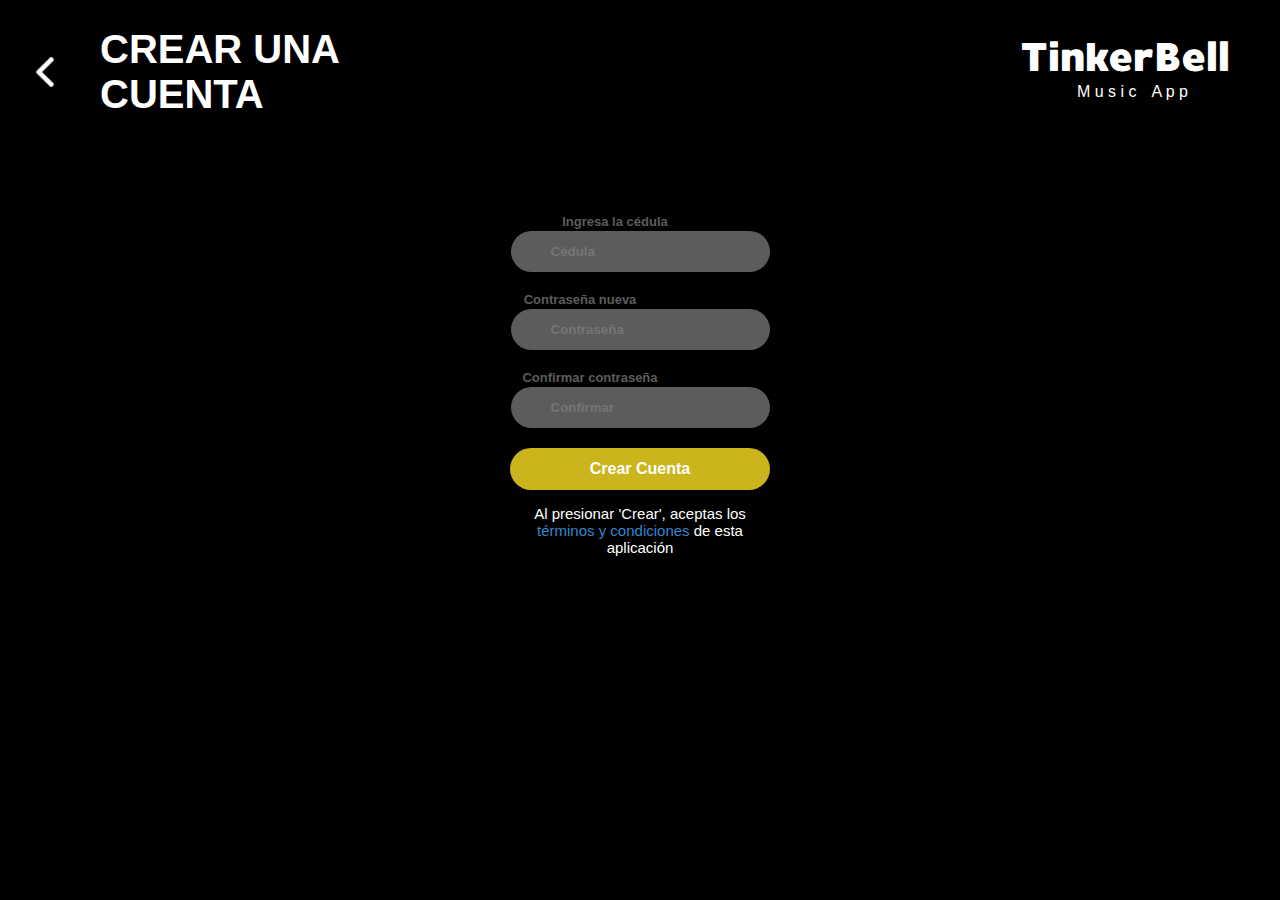
<file: CoderEnterprise/CoderEnterprise/Formulario/src/index.html>
<!DOCTYPE html>
<html lang="en">

<head>
    <meta charset="UTF-8">
    <meta name="viewport" content="width=device-width, initial-scale=1.0">
    <link rel="stylesheet" href="estilo.css">
    <title>Document</title>
</head>

<body>
    <article id="contenedor2">
        <header id="encabezado">
            <a href="/CoderEnterprise/Landing/src/index.html" id="flecha">
                <img src="../img/flecha.png" alt="flecha" >
            </a >
            <div id="cuenta">
                <h1>CREAR UNA <br> CUENTA</h1>
            </div>
            <div id="inicio">
                <h2>TinkerBell</h2>
                <div>
                    <p>M u s i c</p>
                    <p>A p p</p>
                </div>
            </div>
        </header>
        <form action="/CoderEnterprise/Conexion/INSERT-Formulario.php" method="POST" id="formulario">
            <div class="texts">
                <p id="cedula">Ingresa la cédula</p>
                <input type="text" placeholder="Cédula" name="CI" required>
            </div>
            <div class="texts">
                <p id="contraseña">Contraseña nueva</p>
                <input type="password" placeholder="Contraseña" name="contraseña" required>
            </div>
            <div class="texts">
                <p id="confirmar">Confirmar contraseña</p>
                <input type="password" placeholder="Confirmar" name="contraseña2" required>
            </div>
            <div id="boton">
                <button>Crear Cuenta</button>
            </div>
            <div id="terminos">
                <p>Al presionar 'Crear', aceptas los <a href="">términos y condiciones</a> de esta aplicación</p>
            </div>
        </form>
    </article>
</body>

</html>
</file>
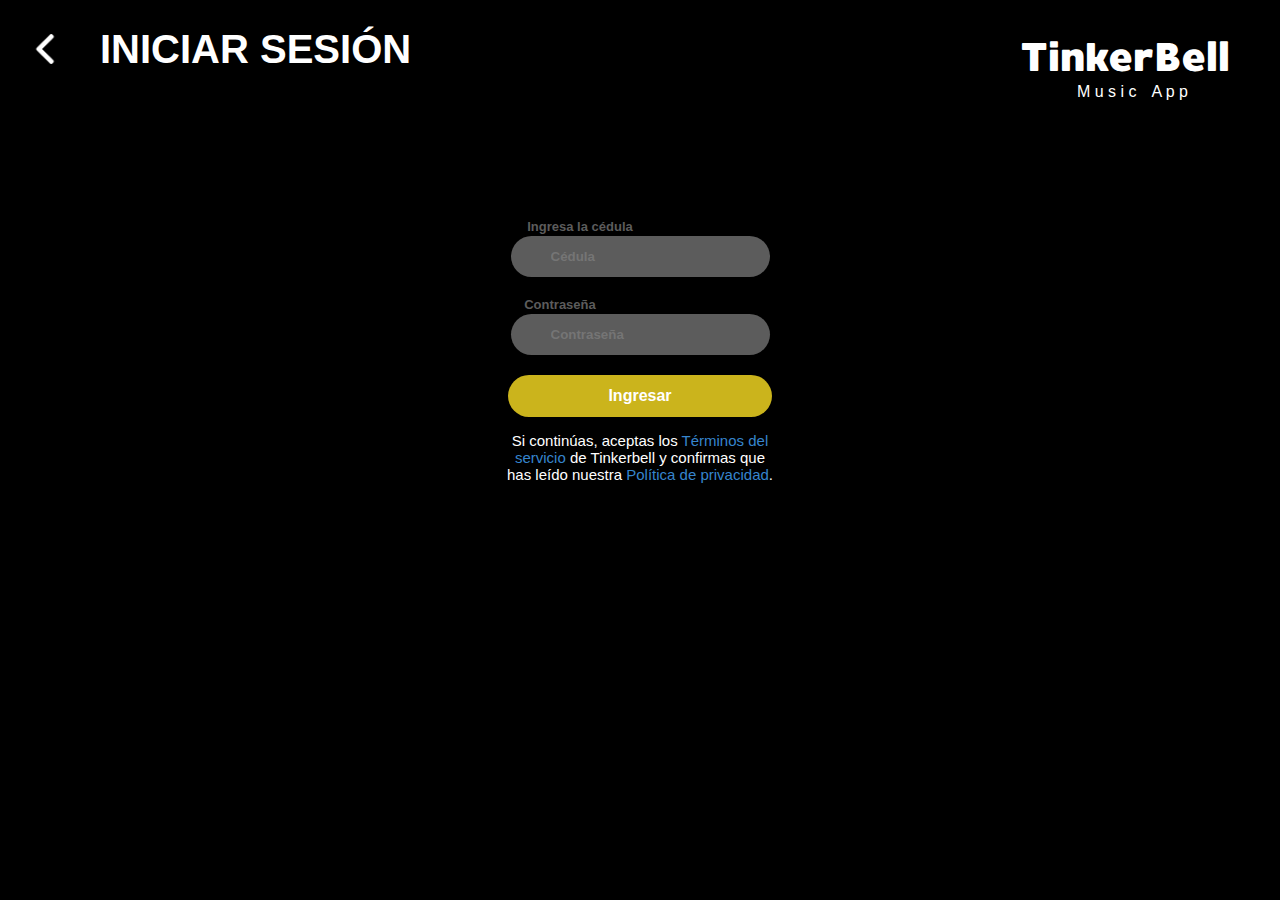
<file: CoderEnterprise/CoderEnterprise/Formulario2/src/index.html>
<!DOCTYPE html>
<html lang="es">
<head>
    <meta charset="UTF-8">
    <meta name="viewport" content="width=device-width, initial-scale=1.0">
    <link rel="stylesheet" href="estilo.css">
    <title>Iniciar Sesión</title>
</head>
<body>
    <article id="contenedor2">
        <header id="encabezado">
            <a href="/CoderEnterprise/Landing/src/index.html" id="flecha">
                <img src="../img/flecha.png" alt="flecha">
            </a>
            <div id="cuenta">
                <h1>INICIAR SESIÓN</h1>
            </div>
            <div id="inicio">
                    <h2>TinkerBell</h2>
                </a>
                <div>
                    <p>M u s i c</p>
                    <p>A p p</p>
                </div>
            </div>
        </header>

        <!-- Formulario de inicio de sesión -->
        <form action="/CoderEnterprise/Conexion/SELECT-Formulario2.php" method="POST" id="formulario">
            <div class="texts">
                <p id="cedula">Ingresa la cédula</p>
                <input type="text" placeholder="Cédula" name="Cedula1">
            </div>
            <div class="texts">
                <p id="contraseña">Contraseña</p>
                <input type="password" placeholder="Contraseña" name="Tspass">
            </div>
            
            <!-- Mostrar mensaje de error solo si existe -->
         
            <div id="boton">
                <button type="submit">Ingresar</button>
            </div>
            <div id="terminos">
                <p>Si continúas, aceptas los <a href="#">Términos del servicio</a>
                    de Tinkerbell y confirmas que has leído nuestra <a href="#">Política de privacidad</a>.
                </p>
            </div>
        </form>
    </article>
</body>
</html>
</file>
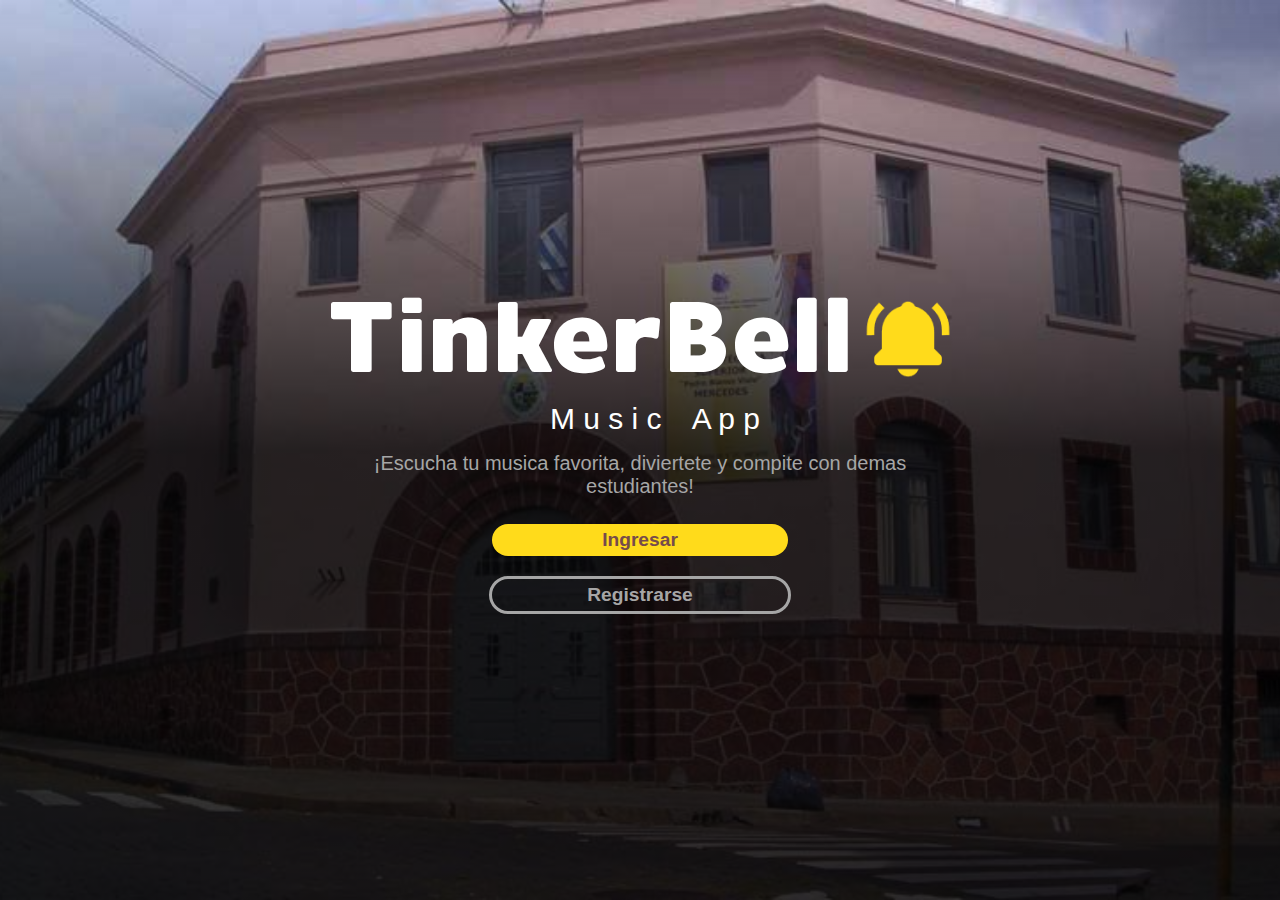
<file: CoderEnterprise/CoderEnterprise/Landing/src/index.html>
<!DOCTYPE html>
<html lang="en">

<head>
    <meta charset="UTF-8">
    <meta name="viewport" content="width=device-width, initial-scale=1.0">
    <link rel="stylesheet" href="estilo.css">
    <title>Document</title>
</head>

<body>
    <article id="contenedor">
        <section id="titulo">
            <div id="inicio">
                <h2>TinkerBell</h2>
                <img src="../img/bell-ring-solid-84.png" alt="logo">
            </div>
            <div id="music">
                <p>M u s i c</p>
                <p>A p p</p>
            </div>
            <div id="musica">
                <p>¡Escucha tu musica favorita, diviertete y compite con demas
                    estudiantes!</p>
            </div>
        </section>
       <!-- Los botones fueron arrelgados para que no fuese nesesario el form action, se debe verificar la ruta del 
        archivo-->
            <div id="boton1">
                <form action="/CoderEnterprise/Formulario2/src/index.html">
                <button>Ingresar</button>
            </form>
            </div>
            
            <div id="boton2">
                <form action="/CoderEnterprise/Formulario/src/index.html">
                <button>Registrarse</button>
            </form>
            </div>
       
    </article>
</body>

</html>
</file>
<file: CoderEnterprise/CoderEnterprise/Formulario/src/estilo.css>
body{
    margin: 0;
    background-color: #000000;
    font-family: sans-serif;
}
@font-face {
    font-family: 'MADE Waffle Soft';
    src: url('../fonts/MADE\ Waffle\ Soft\ PERSONAL\ USE.otf') format('opentype');
    font-weight: normal;
    font-style: normal;
}
#encabezado{
    position: relative;
    display: flex;
}
#encabezado #flecha{
    display: flex;
    align-items: center;
    margin-left: 30px;
}
#encabezado #flecha img{
    width: 30px;
    height: 30px;
}
#encabezado #cuenta{
    margin-left: 40px;
}
#encabezado #cuenta h1{
    color: #ffffff;
    font-size: 40px;
}
#encabezado #inicio{
    display: flex;
    flex-direction: column;
    align-items: center;
    position: absolute;
    right: 50px;
}
#encabezado #inicio h2{
    font-size: 40px;
    margin-bottom:0 ;
    color: #ffffff;
    font-family: 'MADE Waffle Soft', sans-serif;
}
#encabezado #inicio p{
    color: #ffffff;
    margin: 0;
    margin-left: 15px;
}
#encabezado #inicio div{
    display: flex;
}
#formulario{
    display: flex;
    flex-direction: column;
    align-items: center;
    margin-top: 50px;
}
#formulario .texts{
    display: flex;
    align-items: center;
    flex-direction: column;
}
#formulario .texts p{
    color: #5C5C5C;
    font-size: 13px;
    margin: 0;
    margin-bottom: 2px;
    margin-top: 20px;
    font-weight: bold;
}
#formulario .texts input{
    padding: 13px 40px;
    border-radius: 40px;
    border: none;
    background: #5C5C5C;
    color: #D9D9D9;
    font-weight: bold;
}
#formulario .texts #contraseña{
    margin-right: 120px;
}
#formulario .texts #confirmar{
    margin-right: 100px;
}
#formulario .texts #cedula{
    margin-right: 50px;
}
#formulario #boton{
    margin-top: 20px;
}
#formulario #boton button{
    padding: 12px 80px;
    background-color: #CBB41C;
    border-radius: 40px;
    border: none;
    color: #ffffff;
    font-weight: bold;
    font-size: 16px;
}
#formulario #terminos{
    display: flex;
    align-items: center;
    justify-content: center;
    text-align: center;
    width: 20%;
}
#formulario #terminos p{
    color: #ffffff;
    font-size: 15px;
}
#formulario #terminos a{
    color: #3685CD;
    font-size: 15px;
    text-decoration: none;
}
</file>
<file: CoderEnterprise/CoderEnterprise/Formulario2/src/estilo.css>
body{
    margin: 0;
    background-color: #000000;
    font-family: sans-serif;
}
@font-face {
    font-family: 'MADE Waffle Soft';
    src: url('../fonts/MADE\ Waffle\ Soft\ PERSONAL\ USE.otf') format('opentype');
    font-weight: normal;
    font-style: normal;
}
#encabezado{
    position: relative;
    display: flex;
}
#encabezado #flecha{
    display: flex;
    align-items: center;
    margin-left: 30px;
}
#encabezado #flecha img{
    width: 30px;
    height: 30px;
}
#encabezado #cuenta{
    margin-left: 40px;
}
#encabezado #cuenta h1{
    color: #ffffff;
    font-size: 40px;
}
#encabezado #inicio{
    display: flex;
    flex-direction: column;
    align-items: center;
    position: absolute;
    right: 50px;
}
#encabezado #inicio h2{
    font-size: 40px;
    margin-bottom:0 ;
    color: #ffffff;
    font-family: 'MADE Waffle Soft', sans-serif;
}
#encabezado #inicio p{
    color: #ffffff;
    margin: 0;
    margin-left: 15px;
}
#encabezado #inicio div{
    display: flex;
}
#formulario{
    display: flex;
    flex-direction: column;
    align-items: center;
    margin-top: 100px;
}
#formulario .texts{
    display: flex;
    align-items: center;
    flex-direction: column;
}
#formulario .texts p{
    color: #5C5C5C;
    font-size: 13px;
    margin: 0;
    margin-bottom: 2px;
    margin-top: 20px;
    font-weight: bold;
}
#formulario .texts input{
    padding: 13px 40px;
    border-radius: 40px;
    border: none;
    background: #5C5C5C;
    color: #D9D9D9;
    font-weight: bold;
}
#formulario .texts #cedula{
    margin-right: 120px;
}
#formulario .texts #contraseña{
    margin-right: 160px;
}
#formulario #boton{
    margin-top: 20px;
}
#formulario #boton button{
    padding: 12px 100px;
    background-color: #CBB41C;
    border-radius: 40px;
    border: none;
    color: #ffffff;
    font-weight: bold;
    font-size: 16px;
}
#formulario #terminos{
    display: flex;
    align-items: center;
    justify-content: center;
    text-align: center;
    width: 21%;
}
#formulario #terminos p{
    color: #ffffff;
    font-size: 15px;
}
#formulario #terminos a{
    color: #3685CD;
    font-size: 15px;
    text-decoration: none;
}
</file>
<file: CoderEnterprise/CoderEnterprise/Landing/src/estilo.css>
body {
    margin: 0;
    padding: 0;
    height: 100vh;
    background-image: url('../img/utu.jpg');
    background-size: cover;
    background-position: center center;
    background-repeat: no-repeat;
    display: flex;
    justify-content: center;
    align-items: center;
    position: relative;
}
@font-face {
    font-family: 'MADE Waffle Soft';
    src: url('../fonts/MADE\ Waffle\ Soft\ PERSONAL\ USE.otf') format('opentype');
    font-weight: normal;
    font-style: normal;
}
body::before {
    content: "";
    position: absolute;
    top: 0;
    left: 0;
    width: 100%;
    height: 100%;
    background: linear-gradient(to top, rgba(0, 0, 0, 0.8) 50%, rgba(0, 0, 0, 0) 100%);
    z-index: 0;
}

#contenedor {
    margin: 0;
    position: relative;
    z-index: 1;
    text-align: center;
    color: white;
    font-family: 'Arial', sans-serif;
}
#titulo #inicio {
    display: flex;
    align-items: center;
    justify-content: center; 
}
#titulo #inicio h2 {
    font-size: 100px;
    font-family: 'MADE Waffle Soft', sans-serif;
    margin: 0;
}
#titulo #inicio img {
    width: 90px; /* Ajusta el tamaño de la imagen */
    height: auto; /* Mantén la proporción de la imagen */
    margin-left: 10px; /* Espacio entre el texto y la imagen */
    object-fit: contain; /* Ajusta la imagen para que no se distorsione */
}
#titulo #music{
    display: flex;
    justify-content: center;
}
#titulo #music p {
    margin: 0;
    font-size: 30px;
    margin-bottom: 1rem;
    color: #ffffff;
    margin-left: 30px;
}
#titulo #musica{
    display: flex;
    align-items: center;
    justify-content: center;
    text-align: center;
}
#titulo #musica p {
    margin: 0;
    font-size: 20px;
    margin-bottom: 1rem;
    color: #A6A6A6;
    width: 90%;
}

#botones button {
    padding: 5px 110px;
    font-size: 1.2rem;
    border: none;
    border-radius: 25px;
    cursor: pointer;
    margin: 10px 0;
}

#boton1 button {
    background-color: #FFDB1B;
    color: #764B4B;
    padding: 5px 110px;
    font-size: 1.2rem;
    border: none;
    border-radius: 25px;
    cursor: pointer;
    margin: 10px 0;
    font-weight: bold;
}

#boton2 button {
    font-weight:bold;
    background-color: transparent;
    border: 3px solid #A6A6A6;
    color: #A6A6A6;
    padding: 5px 95px;
    font-size: 1.2rem;
    border-radius: 25px;
    cursor: pointer;
    margin: 10px 0;
}
</file>
